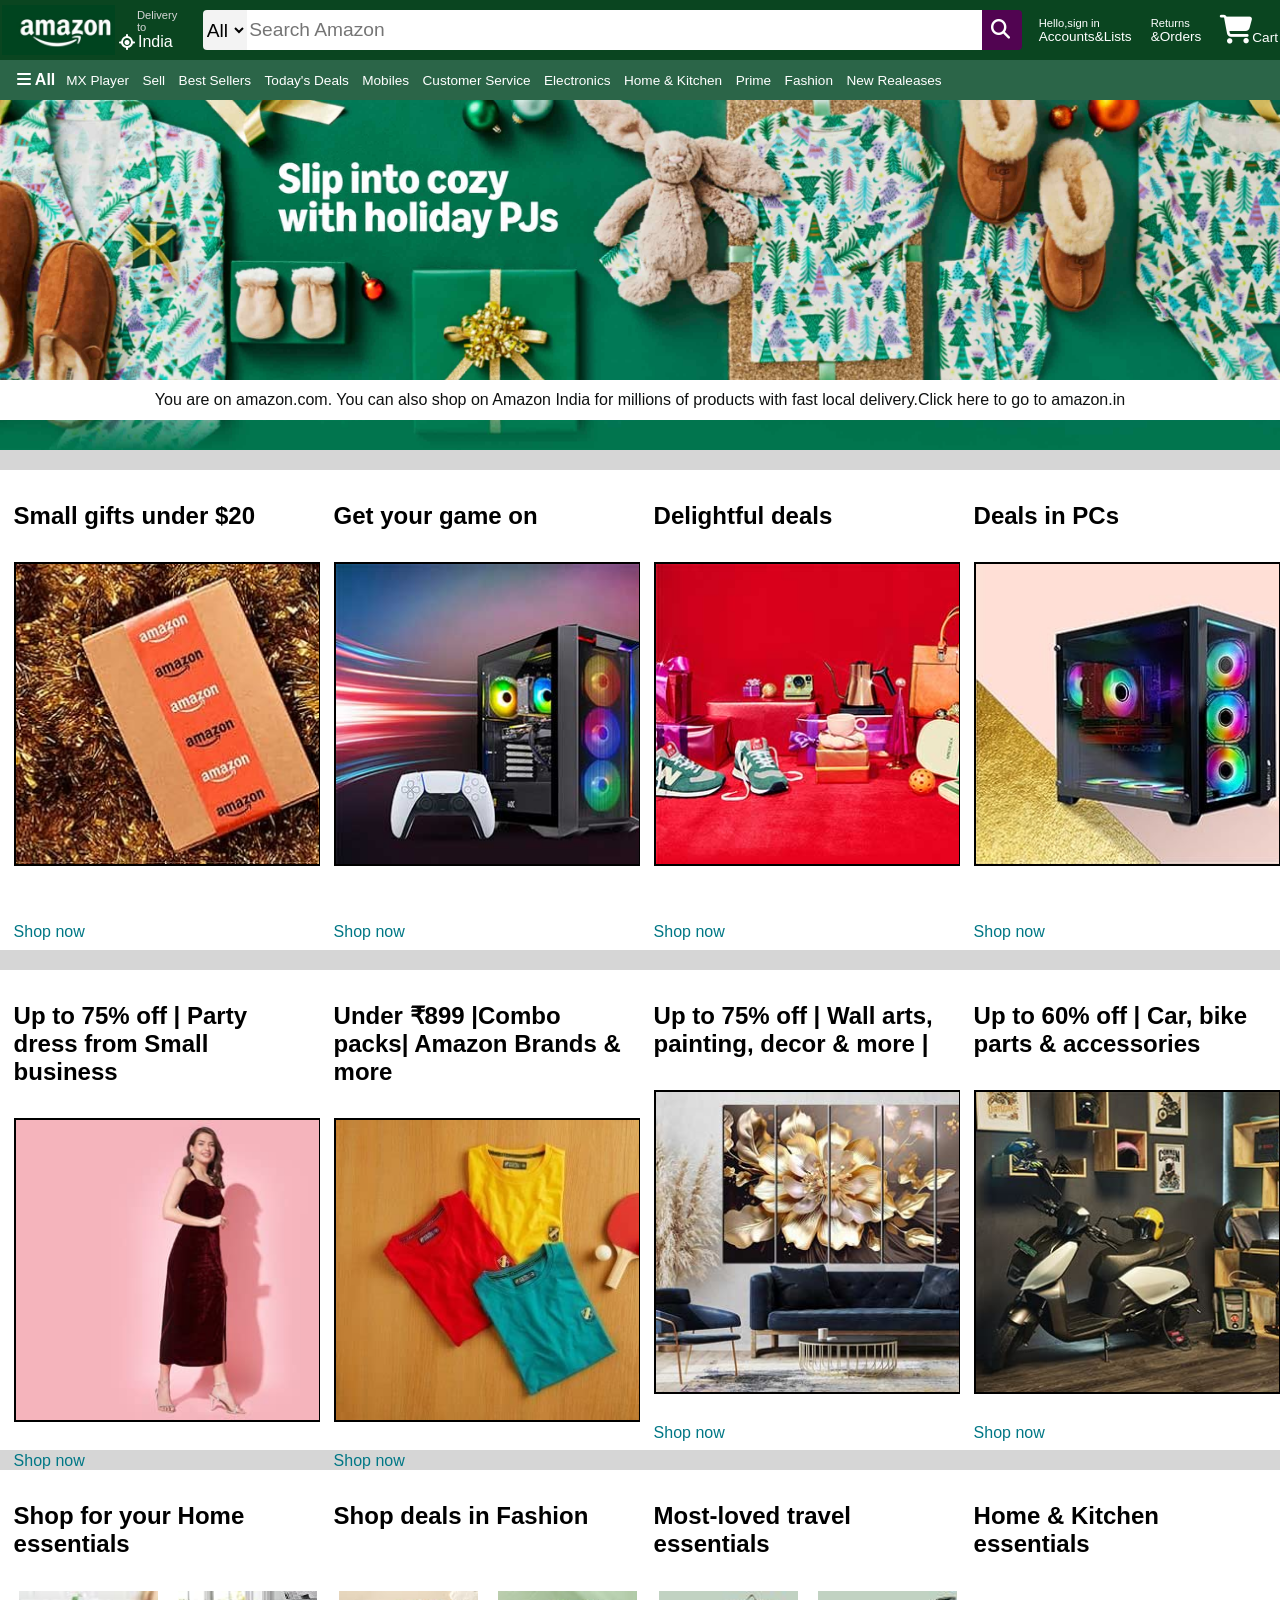
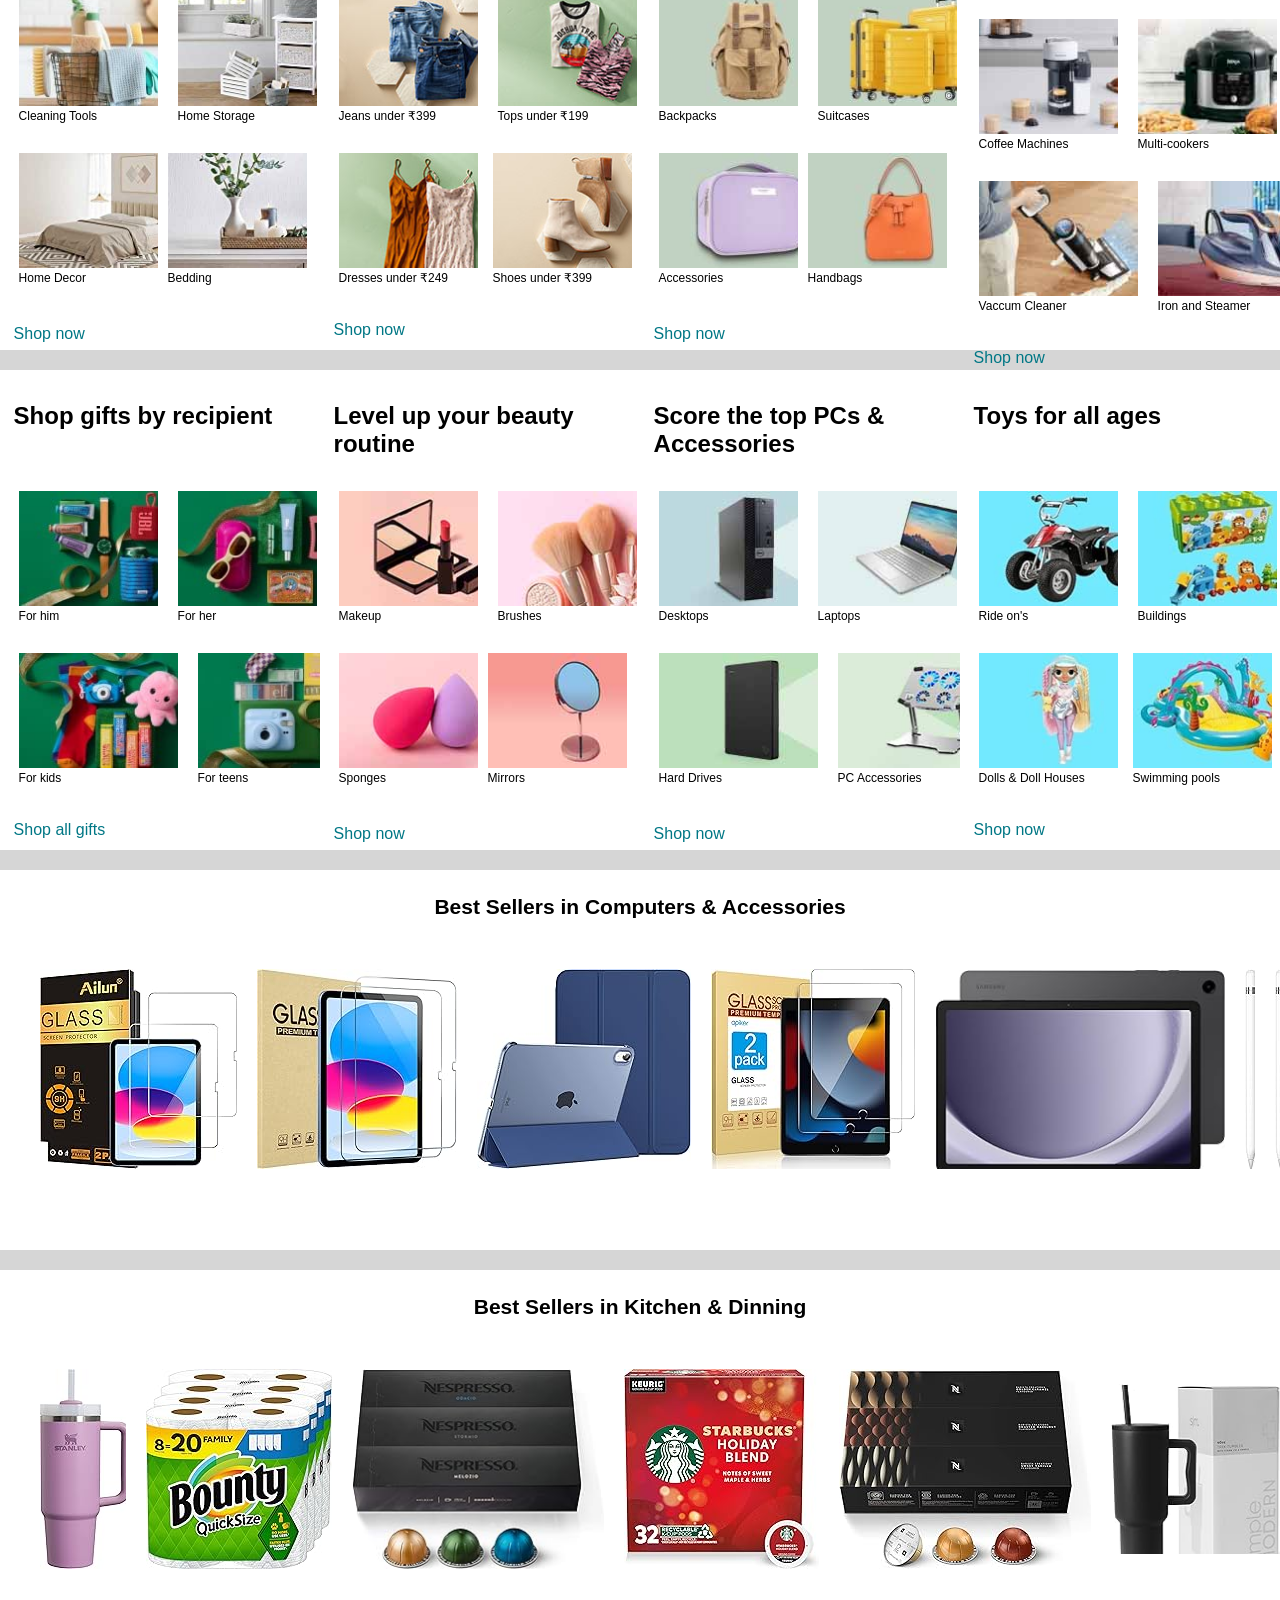
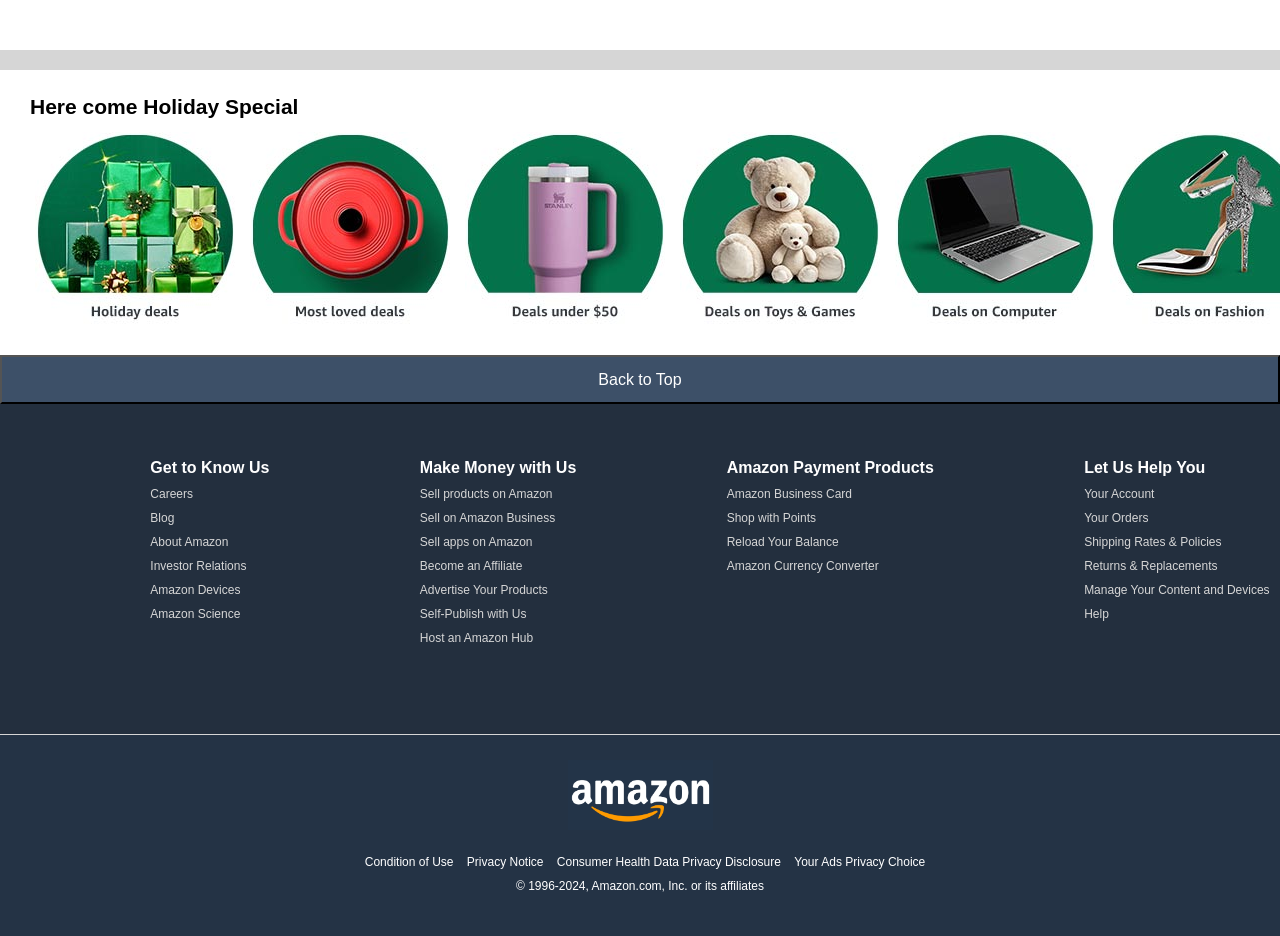
<file: my first project/index.html>
<!DOCTYPE html>
<html lang="en">

<head>
  <meta charset="UTF-8" />
  <meta name="viewport" content="width=device-width, initial-scale=1.0" />
  <link rel="stylesheet" href="style.css" />
  <link rel="stylesheet" href="mediaqueries..css" />
  <link rel="stylesheet" href="https://cdnjs.cloudflare.com/ajax/libs/font-awesome/6.7.1/css/all.min.css"
    integrity="sha512-5Hs3dF2AEPkpNAR7UiOHba+lRSJNeM2ECkwxUIxC1Q/FLycGTbNapWXB4tP889k5T5Ju8fs4b1P5z/iB4nMfSQ=="
    crossorigin="anonymous" referrerpolicy="no-referrer" />
  <title>AMAZON CLONE WEBPAGE</title>
</head>

<body>
  <header>
    <div class="nav-mobile">
      <div class="row1">
        <div class="ico1"><i class="fa-solid fa-bars"></i></div>
        <div class="logoA"></div>
        <div class="signin-profile">
          Sign in
          <div class="ico2"><i class="fa-solid fa-greater-than"></i></div>
          <div class="ico3"><i class="fa-solid fa-user"></i></div>
        </div>
        <div class="mobile-cart">
          <i class="fa-solid fa-cart-shopping"></i>
        </div>
      </div>
    </div>
    <div class="roww2">
      <input class="roww2-input" placeholder="   Search Amazon" />

      <div class="ico4">
        <div class="roww2-icon">
          <i class="fa-solid fa-magnifying-glass"></i>
        </div>
      </div>
    </div>

    <div class="roww3">
      <div class="roww3tags">
        <a class="at">Amazon Basics</a>
        <a class="at">Livestreams</a>
        <a class="at">MX Player</a>
        <a class="at"> Deals</a>
      </div>
    </div>

    <div class="roww4">
      <p class="roww4-message">
        You are on amazon.com. You can also shop on Amazon India for millions
        of products with fast local delivery.
      </p>
    </div>

    <div class="shop-section2"></div>

    <div class="navbar">
      <div class="nav-logo border">
        <div class="logo1"></div>
        <div class="logo2"></div>
      </div>
      <!--box2-->
      <div class="nav-address border">
        <p class="add-first">Delivery to</p>
        <div class="add-icon">
          <i class="fa-solid fa-location-crosshairs"></i>
          <p class="add-sec">India</p>
        </div>
      </div>
      <!--box3-->
      <div class="nav-search">
        <select class="search-select">
          <option>All</option>
          <input class="search-input" placeholder="Search Amazon" />

          <div class="ng">
            <div class="search-icon">
              <i class="fa-solid fa-magnifying-glass"></i>
            </div>
          </div>
        </select>
      </div>

      <!--box4-->

      <div class="nav-signin border">
        <p>Hello,sign in</p>
        <p class="nav-second">Accounts&Lists</p>
      </div>
      <div class="nav-signin border">
        <p><span>Returns</span></p>
        <p class="nav-second">&Orders</p>
      </div>
      <div class="cart-menu border">
        <div class="cart-fir">
          <i class="fa-solid fa-cart-shopping"></i>
        </div>
        <p class="cart-sec">Cart</p>
      </div>
    </div>
    <!--panel--->
    <div class="row2">
      <div class="menu_icon border">
        <i class="fa-solid fa-bars"></i>
        All
      </div>

      <div class="anchortags">
        <a class="a1 border">MX Player</a>
        <a class="a2 border">Sell</a>
        <a class="a3 border">Best Sellers</a>
        <a class="a4 border">Today's Deals</a>
        <a class="a5 border">Mobiles</a>
        <a class="a6 border">Customer Service</a>
        <a class="a7 border">Electronics</a>
        <a class="a8 border">Home & Kitchen</a>
        <a class="a9 border">Prime</a>
        <a class="a10 border">Fashion</a>
        <a class="a11 border">New Realeases</a>
      </div>
    </div>
    <!--herosection-->
    <div class="hero-section">
      <p class="hero-message">
        You are on amazon.com. You can also shop on Amazon India for millions
        of products with fast local delivery.<a>Click here to go to amazon.in</a>
      </p>
    </div>
  </header>
  <!--shopping section-->

  <div class="shop-section">
    <div class="box1 box">
      <div class="box-content">
        <h2>Small gifts under $20</h2>
        <div class="box-image" style="background-image: url('box1.jpg')"></div>
        <p class="p33">Shop now</p>
      </div>
    </div>
    <div class="box2 box">
      <div class="box-content">
        <h2>Get your game on</h2>
        <div class="box-image" style="background-image: url('box2.jpg')"></div>
        <p class="p33">Shop now</p>
      </div>
    </div>
    <div class="box3 box">
      <div class="box-content">
        <h2>Delightful deals</h2>
        <div class="box-image" style="background-image: url('box3.jpg')"></div>
        <p class="p33">Shop now</p>
      </div>
    </div>
    <div class="box4 box">
      <div class="box-content">
        <h2>Deals in PCs</h2>
        <div class="box-image" style="background-image: url('box4.jpg')"></div>
        <p class="p33">Shop now</p>
      </div>
    </div>

    <div class="box5 box">
      <div class="box-content">
        <h2>Up to 75% off | Party dress from Small business</h2>
        <div class="box-image" style="background-image: url('box5.jpg')"></div>
        <p class="p3">Shop now</p>
      </div>
    </div>
    <div class="box6 box">
      <div class="box-content">
        <h2>Under &#8377;899 |Combo packs| Amazon Brands & more</h2>
        <div class="box-image" style="background-image: url('box6.jpg')"></div>
        <p class="p3">Shop now</p>
      </div>
    </div>
    <div class="box7 box">
      <div class="box-content">
        <h2>Up to 75% off | Wall arts, painting, decor & more |</h2>
        <div class="box-image" style="background-image: url('box7.jpg')"></div>
        <p class="p3">Shop now</p>
      </div>
    </div>
    <div class="box8 box">
      <div class="box-content">
        <h2>Up to 60% off | Car, bike parts & accessories</h2>
        <div class="box-image" style="background-image: url('box8.jpg')"></div>
        <p class="p3">Shop now</p>
      </div>
    </div>

    <!--4x4-->

    <div class="box10 boxes">
      <div class="box-content">
        <h2>Shop for your Home essentials</h2>
        <div class="box2h-images">
          <div class="inside-box1">
            <div class="firsti1">
              <div class="image1 r" style="background-image: url(b1.jpg)"></div>
              <p class="boxesp">Cleaning Tools</p>
            </div>
            <div class="firsti2">
              <div class="image2 r" style="background-image: url(b2.jpg)"></div>
              <p class="boxesp">Home Storage</p>
            </div>
          </div>
          <div class="inside-box2">
            <div class="secondi1">
              <div class="image3 r" style="background-image: url(b3.jpg)"></div>
              <p class="boxesp">Home Decor</p>
            </div>
            <div class="secondi2">
              <div class="image4 r" style="background-image: url(b4.jpg)"></div>
              <p class="boxesp">Bedding</p>
            </div>
          </div>
        </div>
        <p class="pr">Shop now</p>
      </div>
    </div>

    <div class="box10 boxes">
      <div class="box-content">
        <h2>Shop deals in Fashion</h2>

        <div class="box10-images">
          <div class="inside-box1">
            <div class="firsti1">
              <div class="image1 r" style="background-image: url(b5.jpg)"></div>
              <p class="boxesp">Jeans under &#8377;399</p>
            </div>
            <div class="firsti2">
              <div class="image2 r" style="background-image: url(b6.jpg)"></div>
              <p class="boxesp">Tops under &#8377;199</p>
            </div>
          </div>
          <div class="inside-box2">
            <div class="secondi1">
              <div class="image3 r" style="background-image: url(b7.jpg)"></div>
              <p class="boxesp">Dresses under &#8377;249</p>
            </div>
            <div class="secondi2">
              <div class="image4 r" style="background-image: url(b8.jpg)"></div>
              <p class="boxesp">Shoes under &#8377;399</p>
            </div>
          </div>
        </div>
        <p class="p3r">Shop now</p>
      </div>
    </div>

    <div class="box10 boxes">
      <div class="box-content">
        <h2>Most-loved travel essentials</h2>

        <div class="box2h-imagestravel">
          <div class="inside-box1">
            <div class="firsti1">
              <div class="image1 r" style="background-image: url(b9.jpg)"></div>
              <p class="boxesp">Backpacks</p>
            </div>
            <div class="firsti2">
              <div class="image2 r" style="background-image: url(b10.jpg)"></div>
              <p class="boxesp">Suitcases</p>
            </div>
          </div>
          <div class="inside-box2">
            <div class="secondi1">
              <div class="image3 r" style="background-image: url(b11.jpg)"></div>
              <p class="boxesp">Accessories</p>
            </div>
            <div class="secondi2">
              <div class="image4 r" style="background-image: url(b12.jpg)"></div>
              <p class="boxesp">Handbags</p>
            </div>
          </div>
        </div>
        <p class="pm">Shop now</p>
      </div>
    </div>

    <div class="box10 boxes">
      <div class="box-content">
        <h2>Home & Kitchen essentials</h2>

        <div class="box10-images">
          <div class="inside-box1">
            <div class="firsti1">
              <div class="image1 r" style="background-image: url(b13.jpg)"></div>
              <p class="boxesp">Coffee Machines</p>
            </div>
            <div class="firsti2">
              <div class="image2 r" style="background-image: url(b14.jpg)"></div>
              <p class="boxesp">Multi-cookers</p>
            </div>
          </div>
          <div class="inside-box2">
            <div class="secondi1">
              <div class="image3 r3" style="background-image: url(b15.jpg)"></div>
              <p class="boxesp">Vaccum Cleaner</p>
            </div>
            <div class="secondi2">
              <div class="image4 r" style="background-image: url(b16.jpg)"></div>
              <p class="boxesp">Iron and Steamer</p>
            </div>
          </div>
        </div>
        <p class="ph">Shop now</p>
      </div>
    </div>

    <div class="box10 boxes">
      <div class="box-content">
        <h2>Shop gifts by recipient</h2>

        <div class="box10-images">
          <div class="inside-box1">
            <div class="firsti1">
              <div class="image1 r" style="background-image: url(b17.jpg)"></div>
              <p class="boxesp">For him</p>
            </div>
            <div class="firsti2">
              <div class="image2 r" style="background-image: url(b18.jpg)"></div>
              <p class="boxesp">For her</p>
            </div>
          </div>
          <div class="inside-box2">
            <div class="secondi1">
              <div class="image3 r3" style="background-image: url(b19.jpg)"></div>
              <p class="boxesp">For kids</p>
            </div>
            <div class="secondi2">
              <div class="image4 r" style="background-image: url(b20.jpg)"></div>
              <p class="boxesp">For teens</p>
            </div>
          </div>
        </div>
        <p class="ph">Shop all gifts</p>
      </div>
    </div>

    <div class="box10 boxes">
      <div class="box-content">
        <h2>Level up your beauty routine</h2>

        <div class="box2h-images">
          <div class="inside-box1">
            <div class="firsti1">
              <div class="image1 r" style="background-image: url(b21.jpg)"></div>
              <p class="boxesp">Makeup</p>
            </div>
            <div class="firsti2">
              <div class="image2 r" style="background-image: url(b22.jpg)"></div>
              <p class="boxesp">Brushes</p>
            </div>
          </div>
          <div class="inside-box2">
            <div class="secondi1">
              <div class="image3 r" style="background-image: url(b23.jpg)"></div>
              <p class="boxesp">Sponges</p>
            </div>
            <div class="secondi2">
              <div class="image4 r" style="background-image: url(b24.jpg)"></div>
              <p class="boxesp">Mirrors</p>
            </div>
          </div>
        </div>
        <p class="pr">Shop now</p>
      </div>
    </div>

    <div class="box10 boxes">
      <div class="box-content">
        <h2>Score the top PCs & Accessories</h2>

        <div class="box2h-images">
          <div class="inside-box1">
            <div class="firsti1">
              <div class="image1 r" style="background-image: url(b25.jpg)"></div>
              <p class="boxesp">Desktops</p>
            </div>
            <div class="firsti2">
              <div class="image2 r" style="background-image: url(b26.jpg)"></div>
              <p class="boxesp">Laptops</p>
            </div>
          </div>
          <div class="inside-box2">
            <div class="secondi1">
              <div class="image3 r3" style="background-image: url(b27.jpg)"></div>
              <p class="boxesp">Hard Drives</p>
            </div>
            <div class="secondi2">
              <div class="image4 r" style="background-image: url(b28.jpg)"></div>
              <p class="boxesp">PC Accessories</p>
            </div>
          </div>
        </div>
        <p class="pr">Shop now</p>
      </div>
    </div>

    <div class="box10 boxes">
      <div class="box-content">
        <h2>Toys for all ages</h2>

        <div class="box10-images">
          <div class="inside-box1">
            <div class="firsti1">
              <div class="image1 r" style="background-image: url(b31.jpg)"></div>
              <p class="boxesp">Ride on's</p>
            </div>
            <div class="firsti2">
              <div class="image2 r" style="background-image: url(b32.jpg)"></div>
              <p class="boxesp">Buildings</p>
            </div>
          </div>
          <div class="inside-box2">
            <div class="secondi1">
              <div class="image3 r" style="background-image: url(b33.jpg)"></div>
              <p class="boxesp">Dolls & Doll Houses</p>
            </div>
            <div class="secondi2">
              <div class="image4 r" style="background-image: url(b34.jpg)"></div>
              <p class="boxesp">Swimming pools</p>
            </div>
          </div>
        </div>
        <p class="ph">Shop now</p>
      </div>
    </div>

    <!--vertically shopping images -->
    <div class="vertical">
      <div class="vheading">
        <p class="para-v">Best Sellers in Computers & Accessories</p>
      </div>
      <div class="vbox">
        <div class="boxv1" style="background-image: url('v1.jpg')"></div>
        <div class="boxv2" style="background-image: url('v2.jpg')"></div>
        <div class="boxv3" style="background-image: url('v3.jpg')"></div>
        <div class="boxv4" style="background-image: url('v4.jpg')"></div>
        <div class="boxv5" style="background-image: url('v5.jpg')"></div>
        <div class="boxv6" style="background-image: url('v6.jpg')"></div>
        <div class="boxv6 xv" style="background-image: url('v6.jpg')"></div>
      </div>
    </div>

    <div class="vertical">
      <div class="vheading">
        <p class="para-v">Best Sellers in Kitchen & Dinning</p>
      </div>
      <div class="vbox">
        <div class="boxv7 V" style="background-image: url('v7.jpg')"></div>
        <div class="boxv8 V" style="background-image: url('v8.jpg')"></div>
        <div class="boxv9 V" style="background-image: url('v9.jpg')"></div>

        <div class="boxv10 V" style="background-image: url('v10.jpg')"></div>
        <div class="boxv11 V" style="background-image: url('v11.jpg')"></div>
        <div class="boxv12 V" style="background-image: url('v12.jpg')"></div>
      </div>
    </div>
    <div class="verticalVG">
      <div class="VGheading">
        <p class="para-VG">Here come Holiday Special</p>
      </div>
      <div class="VGbox">
        <div class="VG" style="background-image: url('v13.jpg')"></div>
        <div class="VG" style="background-image: url('v14.jpg')"></div>
        <div class="VG" style="background-image: url('v15.jpg')"></div>
        <div class="VG" style="background-image: url('v16.jpg')"></div>
        <div class="VG" style="background-image: url('v17.jpg')"></div>
        <div class="VG" style="background-image: url('v18.jpg')"></div>
      </div>
    </div>
  </div>
</body>
























<!--footer start-->

<footer>
  <div class="footer">
    <button class="footer1">Back to Top</button>

    <div class="footer22">
      <ul>
        <p class="foot-p"></p>
        <a>Amazon.com</a>
        <a>Your Lists</a>
        <a>Registery & Gift Lists</a>
        <a>Your Account</a>
        <a>Sell products on Amazon</a>
        <a>Customer Service</a>
      </ul>
      <ul>
        <p class="foot-p"></p>
        <a>Your Orders</a>
        <a>Gift Cards</a>
        <a>Find a Gift</a>
        <a>Browsing History</a>
        <a>Yours Returns</a>
      </ul>
    </div>
    <div class="footer2">
      <ul>
        <p class="foot-p">Get to Know Us</p>
        <a>Careers</a>
        <a>Blog</a>
        <a>About Amazon</a>
        <a>Investor Relations</a>
        <a>Amazon Devices</a>
        <a>Amazon Science</a>
      </ul>
      <ul>
        <p class="foot-p">Make Money with Us</p>
        <a> Sell products on Amazon</a>
        <a> Sell on Amazon Business</a>
        <a> Sell apps on Amazon</a>
        <a> Become an Affiliate</a>
        <a> Advertise Your Products</a>
        <a> Self-Publish with Us</a>
        <a>Host an Amazon Hub</a>
      </ul>
      <ul>
        <p class="foot-p">Amazon Payment Products</p>
        <a>Amazon Business Card</a>
        <a> Shop with Points</a>
        <a>Reload Your Balance</a>
        <a> Amazon Currency Converter</a>
      </ul>
      <ul>
        <p class="foot-p">Let Us Help You</p>
        <a>Your Account</a>
        <a>Your Orders</a>
        <a>Shipping Rates & Policies</a>
        <a>Returns & Replacements</a>
        <a>Manage Your Content and Devices</a>
        <a>Help</a>
      </ul>
    </div>

    <div class="footer3">
      <div class="foot-logo" style="background-image: url('flogo.jpg')"></div>
    </div>

    <div class="footer4">
      <div class="pages">
        <a>Condition of Use</a>
        <a>Privacy Notice</a>
        <a>Consumer Health Data Privacy Disclosure</a>
        <a>Your Ads Privacy Choice</a>
      </div>
      <div class="copyright">
        © 1996-2024, Amazon.com, Inc. or its affiliates
      </div>
    </div>
  </div>
</footer>

</html>
</file>
<file: my first project/style.css>
*{
    margin: 0%;
    font-family: Arial, Helvetica, sans-serif;
    border: border-box;

    }
    .nav-mobile{
        display: none;
    }
    .roww2{
        display: none;
    }
    .roww3{
        display: none;
    }
    .roww4{
        display: none;
    }
    .navbar {
        height: 60px;
        width: 100%;
        background-color: rgb(10, 69, 32);
        color: #ffffff;
        display: flex;
        align-items: center;
        justify-content: space-between;
        flex-wrap: nowrap;
        
    }
    .nav-logo {
        height: 50px;
        width: 120px;
        margin-left: 0%;
    }
    .logo1 {
        
        height: 50px;
        width: 100%;
        background-image: url("Amazon icon.jpg");
        background-size:cover ; 
    }
    
    .logo2 {
        display: none;
    }

    .border {
        border: 2px solid transparent;
    }
    .border:hover{
        border: 1px solid white;
    }
    /**box2**/
    .add-first {
        color: #d6d6d6;
        font-size: 0.70rem;
        margin-left: 18px;

    }
    
    .add-sec {
        font-size: 1rem;
        font-weight: 500;
        margin-left: 3px;

    }
    .add-icon {
        display: flex;
        align-items: center;
     
    }
    /**box3**/
    .nav-search {
        display:flex; 
        justify-content: space-evenly;
            
        width: 870px;
        height: 40px;
        margin-left: 15px;
        border-radius: 4px;
        margin-left: 15px;
    }
    
    .search-select {
        border-top-left-radius: 4px;
        border-bottom-left-radius: 4px;
       
        align-items: center;
      
        background-color: #f3f3f3;
        width:50px;
        font-size: 1.2rem;
        border: none;
        


    }
    .search-input {
        width: 100%;
        font-size: 1.2rem;
        font-weight: 100%;
        border: none;
      
    }
   
    .ng {
        width: 45px;
        justify-items: center;
        align-items: center;
        font-size: 1.2rem;
        background-color:rgb(81, 4, 81); 
        border-top-right-radius: 4px;
        border-bottom-right-radius: 4px;
        color: #ffffff;
        
    }
    .search-icon {
      margin-top: 9px;
      margin-left: 9px;
    }
    .nav-signin {
        margin-left: 15px;
        font-size: 0.70rem;
    }
    span{
        font-size: 0.70rem;
        color: #ffffff;
       
        font-weight: none;

    }
    .nav-second{
        font-size: 0.85rem;
        font-weight: 500;
        color: #ffffff;
    }
    .cart-menu {
        margin-left: 15px;
        display: flex;
       
    }
    .cart-fir {
        font-size: 1.8rem;
    }
    .cart-sec{
        margin-top: 16px;
        font-size: 0.85rem;
    }
    /**row2**/
   
       .border2 {
        border:2px solid transparent;
      
    
    }
    .border2:hover {
        border:2px solid white;
    }
       .row2{
        height: 40px;
        background-color: rgb(43, 101, 72);
        color: white;
        display: flex;
        align-items: center;
        width: 100%;
        flex-wrap: nowrap;
      
       }
       .menu_icon{
       
        margin-left: 15px;
        font-size: 0.70;
        font-weight: 700;
      
      
       }
       .anchor-tags {
        width: 70%;
        
       
       }
        .a1 {
        display: inline;
        margin-left: 7px;
        font-size: 0.85rem;
        font-weight: 400;
         
       }
       .a2 {
        display: inline;
        margin-left: 5px;
        font-size: 0.85rem;
        font-weight: 400;
        
       
       }
       .a3 {
        display: inline;
        margin-left: 5px;
        font-size: 0.85rem;
        font-weight: 400;
       
       }
       .a4 {
        display: inline;
        margin-left: 5px;
        font-size: 0.85rem;
        font-weight: 400;
       
       }
       .a5 {
        display: inline;
        margin-left: 5px;
        font-size: 0.85rem;
        font-weight: 400;
       }
       .a6 {
        display: inline;
        margin-left: 5px;
        font-size: 0.85rem;
        font-weight: 400;
     
       }.a7 {
        display: inline;
        margin-left: 5px;
       
        font-size: 0.85rem;
        font-weight: 400;
       }.a8 {
        display: inline;
        margin-left: 5px;
        font-size: 0.85rem;
        font-weight: 400;
       
       }.a9 {
        display: inline;
        margin-left: 5px;
        font-size: 0.85rem;
        font-weight: 400;
      
       }.a10 {
        display: inline;
        margin-left: 5px;
        font-size: 0.85rem;
        font-weight: 400;
       }.a11 {
        display: inline;
        margin-left: 5px;
        font-size: 0.85rem;
        font-weight: 400;
       }
       /**hero **/ 
       .hero-section {
        background-image: url("hhhhhhhh.jpg");
        background-size: cover;
        height: 350px;
        width: 100%;
        display: flex;
        margin-top: 0%;
       }
       .hero-message  {
        background-color: #ffffff;
        color: #0f1111;
        height: 40px;
        width: 100%;
      display: flex;
        align-items: center;
        justify-content:center;
        margin-top: 280px;
       
      
       
        }

        /**shopping section**/


        .shop-section2{
            display: none;
        }


       .shop-section {
        display: flex;
       flex-wrap: wrap;
        height: auto;
        width: 100%;
        background-color: #d6d6d6;
       }

       .box {
       
        height: 480px;
        width: 25%;
        margin-top: 20px;
        
     
       
        background-color:white;
     
        
       }
     
       
    .box-image {
        height: 300px;
        width:303px ;
        margin-top: 2rem;
        border: 2px solid black;
        
        background-size: cover;
        
    }

   
       
    .box-content {
        margin-left: 0.85rem;
        margin-right: 0.85rem;
        margin-top: 2rem;
     
    }

    .p3{
        color: #007785;
        margin-top: 30px;
      
    }
    
    .ph{
        color: #007785;
        margin-top: 30px;
      
    }
    .p3r{
        color: #007785;
        margin-top: 30px;
      
    }.p33{
        color: #007785;
        margin-top: 57px;
      
    }
   

/*4x4*/

    
.boxes {
       
        height: 480px;
        width: 25%;
        margin-top: 20px;
       
        background-color:white;
     
        
       }



    
   .box2h-images {
    
    margin-top: 33px;
   }
   .box2h-imagestravel {
    
    margin-top: 33px;
   }
   .box10-images {
       
    height: 300px;
    width: 303px;
    margin-top: 3.8rem;

}
     

    .inside-box1 {
       
        display: flex;
       

    }
    .firsti1 {
      
       margin-left: 5px;
       margin-right: 10px;
    display: flex;
    flex-wrap: wrap;
       
        

    }
    .firsti2 {
        margin-left: 10px;
        margin-right: 10px;
        display: flex;
        flex-wrap: wrap;
    
    }
    .r {
        width: 139px;
        height: 115px;
        background-size: cover;
    }.r1 {
            width: 239px;
            height: 115px;
            background-size: cover;
           
       
    }.r3 {
        width: 159px;
        height: 115px;
        margin-right: 10px;
       
        background-size: cover;
        
    }
    
    .inside-box2 {
       
        display: flex;
    }

    .secondi1 {
      
        margin-left: 5px;
        margin-right: 5px;
     display: flex;
     flex-wrap: wrap;
        
         
 
     }
     .secondi2 {
         margin-left: 5px;
         margin-right: 5px;
         display: flex;
         flex-wrap: wrap;
     
     }
     .boxesp {
        font-size: 12px;
        margin-top: 3px;
        margin-bottom: 30px;
        font-weight: 100;
     }
     
    
    .pr{
        margin-top: 10px;
        color: #007785;
    }
    .pm{
        margin-top: 10px;
        color: #007785;
    }

    /**vericallyyy**/
    

   
    .vertical {
        height: 380px;
        width: 100%;
        margin-top: 20px;
        background-color:#ffffff;
    } 
    .verticalVG {
        height: 285px;
       
        margin-top: 20px;
         background-color:#ffffff;
    }

    .vheading {
        display: flex;
        align-items: center;
        justify-content: center;
        margin-top :15px;
    }
    .VGheading {
        display: flex;
        align-items: center;
        margin-left: 30px;
        margin-top :15px;
      
    }
    .para-v{
       margin-top: 10px;
        font-size: 21px;
        font-weight: 700;
       
     
    }.para-VG{
        margin-top: 10px;
         font-size: 21px;
         font-weight: 700;
        
      
     }
    .vbox {
        height: 280px;
        width: 1320px;
        background-color: #ffffff;
        margin-top: 10px;
        margin-left: 20px;
        margin-right: 20px;

        display: flex;
        align-items: center;
        justify-items: center;
        flex-wrap: nowrap;
    }
    
    .VGbox {
        height: 205px;
       
        width: 1320px;
        background-color: #ffffff;
        margin-top: 10px;
        margin-left: 20px;
        margin-right: 20px;
        

        display: flex;
        align-items: center;
        justify-items: center;
        flex-wrap: nowrap;
    }
    
.boxv1 {
    height: 200px;
    width: 197px;
    margin-left: 20px;
    background-size: cover;
}
.boxv2 {
    height: 200px;
    width: 200px;
    margin-left: 20px;
    background-size: cover;
}.boxv3 {
    height: 200px;
    width: 214px;
    margin-left: 20px;
    background-size: cover;
}
.boxv4 {
    height: 200px;
    width: 204px;
    margin-left: 20px;
    background-size: cover;
}.boxv5 {
    height: 200px;
    width: 290px;
    margin-left: 20px;
    background-size: cover;
}
.boxv6 {
    height: 200px;
    width: 10px;
    margin-left: 20px;
    background-size: cover;
}
.boxv7{
    height: 200px;
    width: 86px;
    margin-left: 20px;
    background-size: cover;
}
.boxv8 {
    height: 200px;
    width: 186px;
    margin-left: 20px;
    background-size: cover;
}.boxv9 {
    height: 200px;
    width: 252px;
    margin-left: 20px;
    background-size: cover;
}
.boxv10 {
    height: 200px;
    width: 195px;
    margin-left: 20px;
    background-size: cover;
}
.boxv11 {
    height: 200px;
    width: 252px;
    margin-left: 20px;
    background-size: cover;
}
.boxv12 {
    height: 170px;
    width: 180px;
    margin-left: 20px;
    background-size: cover;
}
.VG {
    height: 200px;
    width: 200px;
    margin-left: 15px;
    background-size: cover;
}



/**footer-start**/
.footer {
    height: 580px;
    background-color: #af1818;
    border-bottom: 1px solid #243345;
    
  
   

   
}
.footer1{
    background-color: #3d5068;
    color: #ffffff;
    width: 100%;
    height: 49px;
    font-size: 1rem;
    font-weight: 100;
   display: flex; 
   align-items: center;
   justify-content: center;
   margin-left: 0%;

}

.footer1:hover  {
    background-color: #6484ac;
    
    color: #0f1111;
}
.footer2 {
    background-color: #232f3e;
    color: #ffffff;
    height: 330px;
    display: flex;
    justify-content: space-evenly;
}
.foot-p {
   font-size: 1rem;
   font-weight: 700;
   margin-top: 55px;
   margin-left: 100px;
 

}
 .footer2 ul a {
    display: block;
    color: #d6d6d6;
    font-size: 0.75rem;
    margin-top: 10px;
    margin-left: 100px;


}
.footer3{
    background-color: #243345;
    height: 120px;
    border-top: 1px solid #d6d6d6;
    display: flex;
    justify-content: center;
    align-items: center;
}
.foot-logo {
    height: 70px;
    width: 145px;
    background-size: cover;

}
.footer4{
    background-color: #243345;
    color: #ffffff;
   
    height: 80px;
}
.pages  {
    font-size:12px;
    text-align: center;
}
.pages a {
    margin-left: 10px;
}
.copyright {
    font-size:12px;
    text-align: center;
    margin-top: 10px;
    
}
.footer22{
display: none;
}
</file>
<file: my first project/mediaqueries..css>
@media(max-width : 480px) {
    *{
        margin: 0%;
        padding: 0%;
        empty-cells: hide;
       
    }
    .nav-mobile{
        display: flex;
        height: 50px;
        background-color: #243345;
    }
    .row1{
        display: flex;
        align-items: center;
        justify-content: center;
        font-size: 1.5rem;
    }
    .ico1{
        color: white;
        margin-left: 10px;


    }
    .logoA{
        background-image: url("Amazon-Symbol.jpg");
        background-color: aqua;
        background-size: cover;
        height: 40px;
       width: 90px;
       margin-top: 0%;
       margin-left: 10px;
    }
    .signin-profile{
        font-size: 1rem;
        color: white;
        display: flex;
        justify-items: center;
        align-items: center;
        margin-left: 100px;
    }
    .ico2{
        font-size: 0.50rem;
        margin-left: 5px;
        margin-right: 5px;
       

    }
    .ico3{
        font-size: 1.4rem;
        color: white;
    }
    .mobile-cart{
        font-size: 1.5rem;
        color: white;
        margin-left: 10px;
    }

    .roww2{
        height: 55px;
        background-color: #243345;
        display: flex;
        align-items: center;
        

    }
    .roww2-input{
        height: 40px;
        width:100%;
        margin-left: 15px;
        background-color: #ffffff;
        border: none;
        font-size: 1rem;
        border-top-left-radius: 5px;
        border-bottom-left-radius:5px ;
        

    }
    .ico4{
        height: 40px;
        width: 40px;
        display: flex;
        justify-content: center;
        align-items: center;
        border: none;
        background-color: rgb(233, 180, 35);
        margin-right: 15px;
        border-top-right-radius: 5px;
        border-bottom-right-radius:5px ;
        
    }

    .roww3{
        margin-top: 0%;
        height: 30px;
        width: 100%;
        background-color: #243345;
        color: #ffffff;
        display: flex;
        
       
    }
    .roww3tags{
        display: inline-block;
        align-items: center;
       
    }
    .at{
        font-size: 0.85rem;
        margin-left: 10px;
    }


    .roww4{
        background-image: url("hero.jpg");
        background-size:cover ;
        height: 190px;
        width: 100%;
        display:flex;
    }
    
    .roww4-message  {
        background-color: #ffffff;
        text-align: center;
        font-size: 0.65rem;
        color: #0f1111;
        height: 30px;
        width: 100%;
        display: flex;
        align-items: center;
        
        margin-top: 150px;
       
    }
    .shop-section2{
        
        display: flex;
        flex-direction: column;
         height: auto;
         width: auto;
         margin-top: 0%;
        
      
         background-color: #d6d6d6;
         
        
    }










    .navbar{
        display: none;
    }
    .nav-address{
        display: none;
    }
   
    .logo1{
        display: none;
    }
    .logo2 {
        display: block;
        height: 100%;
        width: 50px;
        background-image: url("logo2.jpg");
        background-size:cover ; 
    }
    .nav-signin {
        display: none;
    }
    .row2{
       display: none;
      

}

.menu_icon{
       
    margin-left: 5px;
    font-size: 0.50;
    font-weight: 500;
}


.anchor-tags {
    width: 70%;
    
}

.a5 {
    display: none;
}
.a6 {
    display: none;
}

.a7 {
    display: none;
}

.a8{
    display: none;
}

.a9 {
    display: none;
}

.a10 {
    display: none;
}

.a11 {
    display: none;
}

/*hero section*/

.hero-section {
    display: none;
   }
   .hero-message  {display: none;
   
    }
    .hero-message a{
        display: none;
    }

    /*shop-section*/

    .shop-section {
        display: flex;
       flex-direction: column;
        height: auto;
        width: auto;
        margin-top: 0%;
       
     
        background-color: #d6d6d6;
        
       
       }
       .box1{
        display: none;
       }
       
       
       .box2{
        display: none;
       }
       
       
       .box3{
        display: none;
       }
       
       
       .box4{
        display: none;
       }
       
       .box {
       
       justify-content: center;
       align-items: center;
        height: 500px;
        width: 100%;
       
        background-color:white;
     
        
       }
       
    .box-image {
        height: 370px;
        width: 322px ;
       margin-top: 10px;
        border: 2px solid black;
        background-size: cover;
        
    }
    .box-content{
       margin-top: 0px;
       font-size: 1rem;
     
    }
    .box5{
        display: flex;
       
        
      
    }
    .box-content{
       
        align-items: center;
        justify-content: center;
    }
    
.box-content h2{
   text-align: center;
   margin-top: 10px;

}
    .p3{
        color: #007785;
        margin-top: 15px;
       
      
    }
    .p3r{
        color: #007785;
        margin-top: 115px;
       
      
    }.p33{
        color: #007785;
        margin-top: 45px;
      
    }

/*4x4*/



.boxes {
       
    height: 500px;
    width: 100%;
    margin-top: 20px;
   
    background-color:white;
 
    
   }




.box2h-images {
   
margin-top: 5px;

}
 

.box2h-imagestravel {
    margin-top: 12px;
}

.box10-images {
   
    margin-top: 5px;

}


.inside-box1 {
   
    display: flex;
   

}
.firsti1 {
  margin-top: 25px;
   margin-left: 5px;
   margin-right: 10px;
display: flex;
flex-wrap: wrap;
   
    

}
.firsti2 {
    margin-top: 25px;
    margin-left: 10px;
    margin-right: 10px;
    display: flex;
    flex-wrap: wrap;

}
.image3{
    margin-right: 10px;
}
.r {
    width: 150px;
    height: 150px;
    background-size: cover;
}.r1 {
        width: 239px;
        height: 115px;
        background-size: cover;
       
   
}.r3 {
    width: 150px;
    height: 150px;
    margin-right: 10px;
   
    background-size: cover;
    
}

.inside-box2 {
   
    display: flex;
}

.secondi1 {
  
    margin-left: 5px;
    margin-right: 5px;
 display: flex;
 flex-wrap: wrap;
    
     

 }
 .secondi2 {
     margin-left: 5px;
     margin-right: 5px;
     display: flex;
     flex-wrap: wrap;
 
 }
 .boxesp {
    font-size: 0.90rem;
    margin-top: 2px;
    margin-bottom: 2px;
   
 }
.pr{
    margin-top: 20px;
    color: #007785;
}
.ph{
    margin-top: 115px;
    color: #007785;
}
.pm{
    margin-top: 36px;
    color: #007785;
}

.boxes h2{
    margin-top: 20px;
  
}


/**vericallyyy**/


.vertical {
    height: 1400px;
    width: 100%;
    margin-top: 20px;
    background-color:#ffffff;
} 

.vheading {
    display: flex;
    text-align: center;
    align-items: center;
    justify-content: center;
    margin-top :15px;
}

.para-v{
    margin-top: 10px;
     font-size: 21px;
     font-weight: 700;
 }

 .vbox {
    height: 1300px;
    width: 100%;
    background-color: #ffffff;
    margin-top: 10px;
    margin-left: 0%;
    margin-right: 0%;
   

    display: flex;
    flex-direction: column;
    align-items: center;
    justify-items: center;
    flex-wrap: nowrap;
}


.boxv1 {
    height: 200px;
    width: 197px;
    margin-left: 20px;
    background-size: cover;
    
}
.boxv2 {
    height: 200px;
    width: 200px;
    margin-left: 20px;
    background-size: cover;
    margin-top: 20px;
}
.boxv3 {
    height: 200px;
    width: 214px;
    margin-left: 20px;
    background-size: cover;
    margin-top: 20px;
}
.boxv4 {
    height: 200px;
    width: 204px;
    margin-left: 20px;
    background-size: cover;
    margin-top: 20px;

}.boxv5 {
    height: 200px;
    width: 290px;
    margin-left: 20px;
    background-size: cover;
    margin-top: 20px;
}
.boxv6 {
    height: 200px;
    width: 10px;
    margin-left: 20px;
    background-size: cover;
    margin-top: 20px;
}
.xv{
    display: none;
}
.boxv7{
    height: 200px;
    width: 86px;
    margin-left: 20px;
    background-size: cover;
    margin-top: 20px;
}
.boxv8 {
    height: 200px;
    width: 186px;
    margin-left: 20px;
    background-size: cover;
    margin-top: 20px;
}.boxv9 {
    height: 200px;
    width: 252px;
    margin-left: 20px;
    background-size: cover;
    margin-top: 20px;
}
.boxv10 {
    height: 200px;
    width: 195px;
    margin-left: 20px;
    background-size: cover;
    margin-top: 20px;
}
.boxv11 {
    height: 200px;
    width: 252px;
    margin-left: 20px;
    background-size: cover;
    margin-top: 20px;
}

.boxv12 {
    height: 170px;
    width: 180px;
    margin-left: 20px;
    background-size: cover;
    margin-top: 20px;
}
.verticalVG {
    height: 1300px;
    width: 100%;
    margin-top: 20px;
    background-color:#ffffff;
}

.VGheading {
    display: flex;
    align-items: center;
    margin-left: 30px;
    margin-top :15px;
  
}
.para-VG{
    margin-top: 10px;
     font-size: 21px;
     font-weight: 700;
 }
 
 .VGbox {
    height: 1200px;
   
    width: 100%;
    background-color: #ffffff;
    margin-top: 10px;
    margin-left: 0%;
    margin-right: 0%;
    display: flex;
    flex-direction: column;
    align-items: center;
    justify-items: center;
    flex-wrap: nowrap;
}

.footer {
    height: 520px;
    background-color: #d6d6d6;
    border-bottom: 1px solid #243345;
}
.footer1{
    background-color: #232f3e;
    border-bottom: 1px solid #d6d6d6;
    color: #ffffff;
    height: 49px;
    font-size: 1rem;
    font-weight: 100;
   display: flex; 
   align-items: center;
   justify-content: center;
   margin: 0%;
}

.footer2{
    display: none;
 } 
 .footer22{
        display: flex;
        background-color: #232f3e;
        color: #ffffff;
        height: 280px;
        margin-top: 0%;
       
    }
    
.foot-p {
    font-size: 1.25rem;
    font-weight: 700;
    margin-top: 15px;
    margin-left: 100px;
 
 }
  .footer22 ul a {
     display: block;
     color: #ffffff;
     font-size: 1rem;
     font-weight: 700;
     margin-top: 22px;
     margin-left: 20px;
 }

}
</file>
